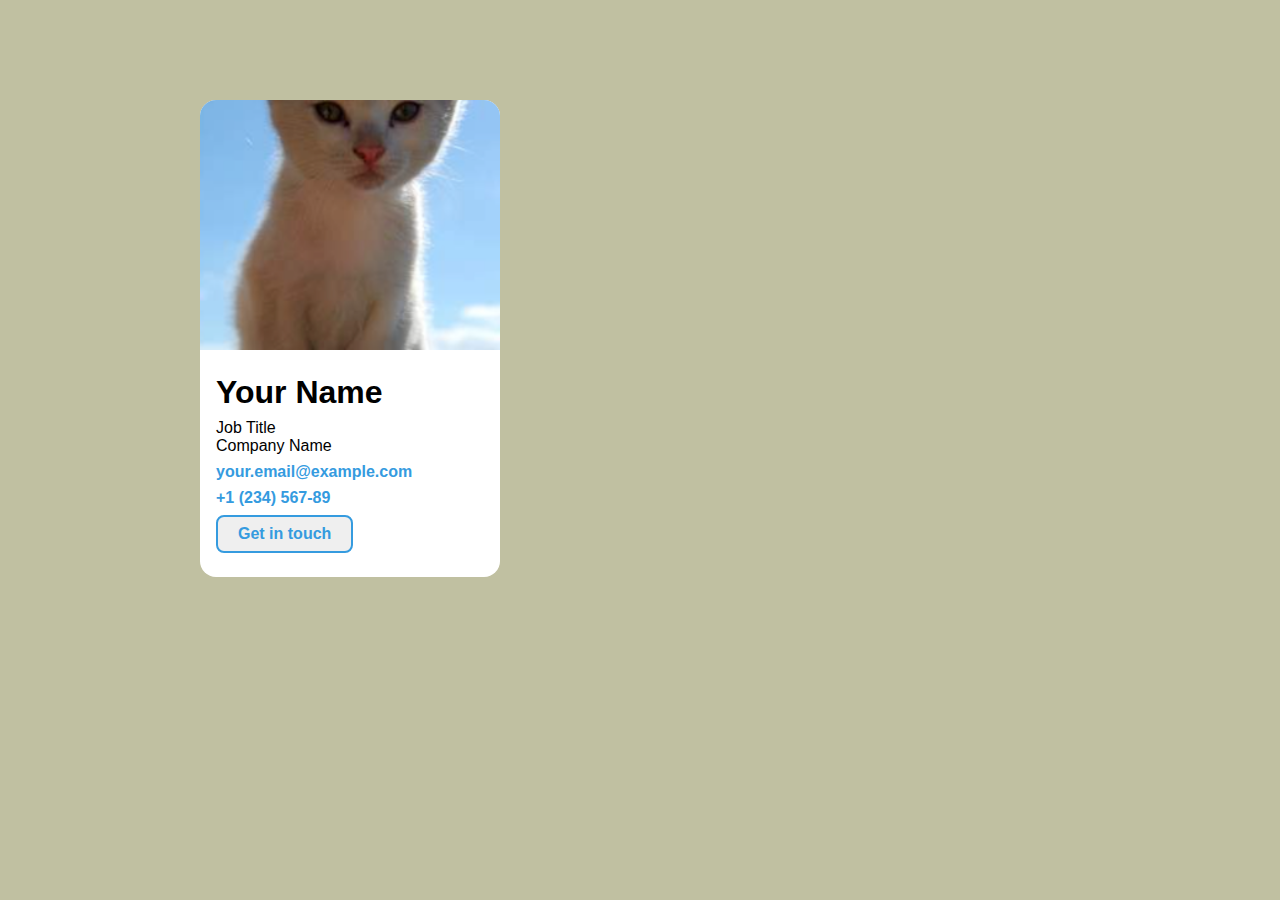
<file: t5-card-pisica/index.html>
<!DOCTYPE html>
<html lang="en">
  <head>
    <meta charset="UTF-8" />
    <meta name="viewport" content="width=device-width, initial-scale=1.0" />
    <title>Card Pisica</title>
    <link rel="stylesheet" href="style.css" />
  </head>
  <body>
    <div class="card-container">
      <div class="card-image"></div>
      <div class="card-text">
        <h1>Your Name</h1>
        <h3>Job Title</h3>
        <h3>Company Name</h3>
        <h3>your.email@example.com</h3>
        <h3>+1 (234) 567-89</h3>
        <button class="button">Get in touch</button>
      </div>
    </div>
  </body>
</html>
</file>
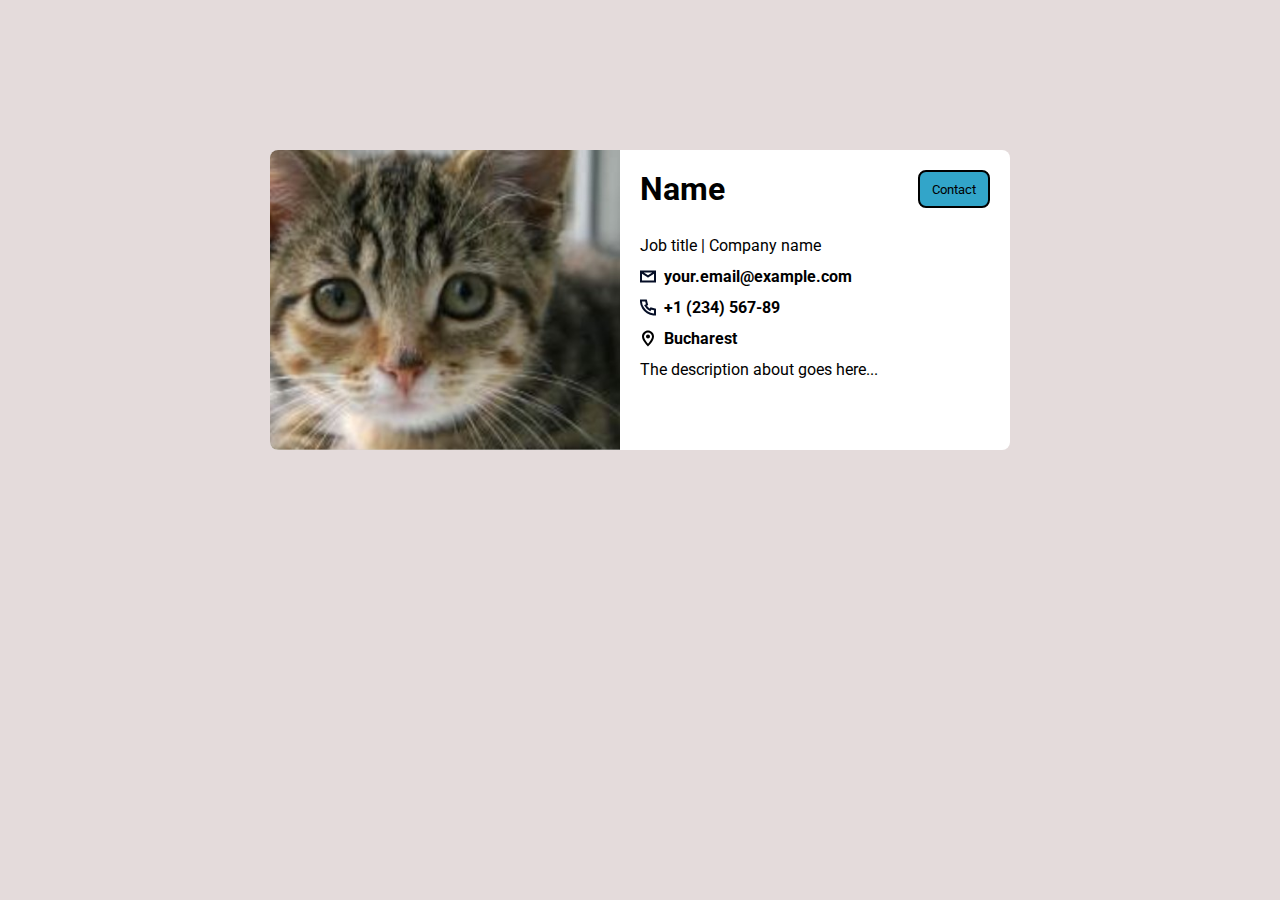
<file: t6-card-pisica/index.html>
<!DOCTYPE html>
<html lang="en">
  <head>
    <meta charset="UTF-8" />
    <meta name="viewport" content="width=device-width, initial-scale=1.0" />
    <title>Document</title>
    <link rel="preconnect" href="https://fonts.googleapis.com" />
    <link rel="preconnect" href="https://fonts.gstatic.com" crossorigin />
    <link rel="preconnect" href="https://fonts.googleapis.com" />
    <link rel="preconnect" href="https://fonts.gstatic.com" crossorigin />
    <link
      href="https://fonts.googleapis.com/css2?family=Roboto:wght@400;700&family=Sen:wght@400;700;800&display=swap"
      rel="stylesheet"
    />
    <link rel="stylesheet" href="style.css" />
  </head>
  <body>
    <div class="presentation-card-container">
      <div class="presentation-card-image"></div>
      <div class="presentation-card-info">
        <div class="presentation-card-info-header">
          <h1>Name</h1>
          <button>Contact</button>
        </div>
        <p>Job title | Company name</p>
        <div class="presentation-card-personal-info">
          <img src="./poze/mail-icon.svg" />
          <p>your.email@example.com</p>
        </div>
        <div class="presentation-card-personal-info">
          <img src="./poze/phone-icon.svg" />
          <p>+1 (234) 567-89</p>
        </div>
        <div class="presentation-card-personal-info">
          <img src="./poze/location-icon.svg" />
          <p>Bucharest</p>
        </div>
        <p>The description about goes here...</p>
      </div>
    </div>
  </body>
</html>
</file>
<file: t5-card-pisica/style.css>
* {
  margin: 0;
  padding: 0;
  border: none;
}

body {
  background-color: rgb(192, 192, 161);
}

.card-container {
  width: 300px;
  background-color: white;
  border-radius: 16px;
  margin-top: 100px;
  margin-left: 200px;
}

.card-image {
  height: 250px;
  background-image: url("./poze/poza-pisica.png");
  background-repeat: no-repeat;
  background-size: cover;
  background-position: center;
  border-radius: 16px 16px 0 0;
}

.card-text {
  padding-top: 24px;
  padding-left: 16px;
  font-family: Arial, Helvetica, sans-serif;
}

.card-text :nth-child(n + 4) {
  color: rgb(53, 155, 223);
}

.card-text :nth-child(1) {
  padding-bottom: 8px;
  font-weight: 700;
}

.card-text :nth-child(n + 3):nth-child(-n + 5) {
  padding-bottom: 8px;
  font-size: medium;
}

.card-text :nth-child(n + 2):nth-child(-n + 3) {
  font-size: medium;
  font-weight: 100;
}

.button {
  margin-bottom: 24px;
  border: 2px solid;
  border-color: rgb(53, 155, 223);
  border-radius: 8px;
  padding: 8px 20px;
  font-size: 16px;
  font-weight: 700;
}
</file>
<file: t6-card-pisica/style.css>
* {
  margin: 0;
  padding: 0;
  border: none;
  font-family: "Roboto";
}

body {
  background-color: rgb(228, 219, 219);
}

.presentation-card-container {
  height: 300px;
  background-color: white;
  border-radius: 8px;
  overflow: hidden;
  display: flex;
  width: fit-content;
  margin: 150px auto;
}

.presentation-card-image {
  background-image: url("./poze/poza-pisica.jpg");
  height: 100%;
  background-repeat: no-repeat;
  background-position: center;
  background-size: cover;
  width: 350px;
}

.presentation-card-info {
  width: 350px;
  padding: 20px;
  gap: 12px;
  display: flex;
  flex-direction: column;
}

.presentation-card-info-header {
  display: flex;
  justify-content: space-between;
  margin-bottom: 16px;
}

.presentation-card-personal-info {
  display: flex;
  font-weight: 700;
  gap: 8px;
}

.presentation-card-info-header button {
  border-color: black;
  border-style: solid;
  border-width: 2px;
  border-radius: 8px;
  padding: 8px 12px;
  background-color: rgb(50, 165, 201);
}
</file>
